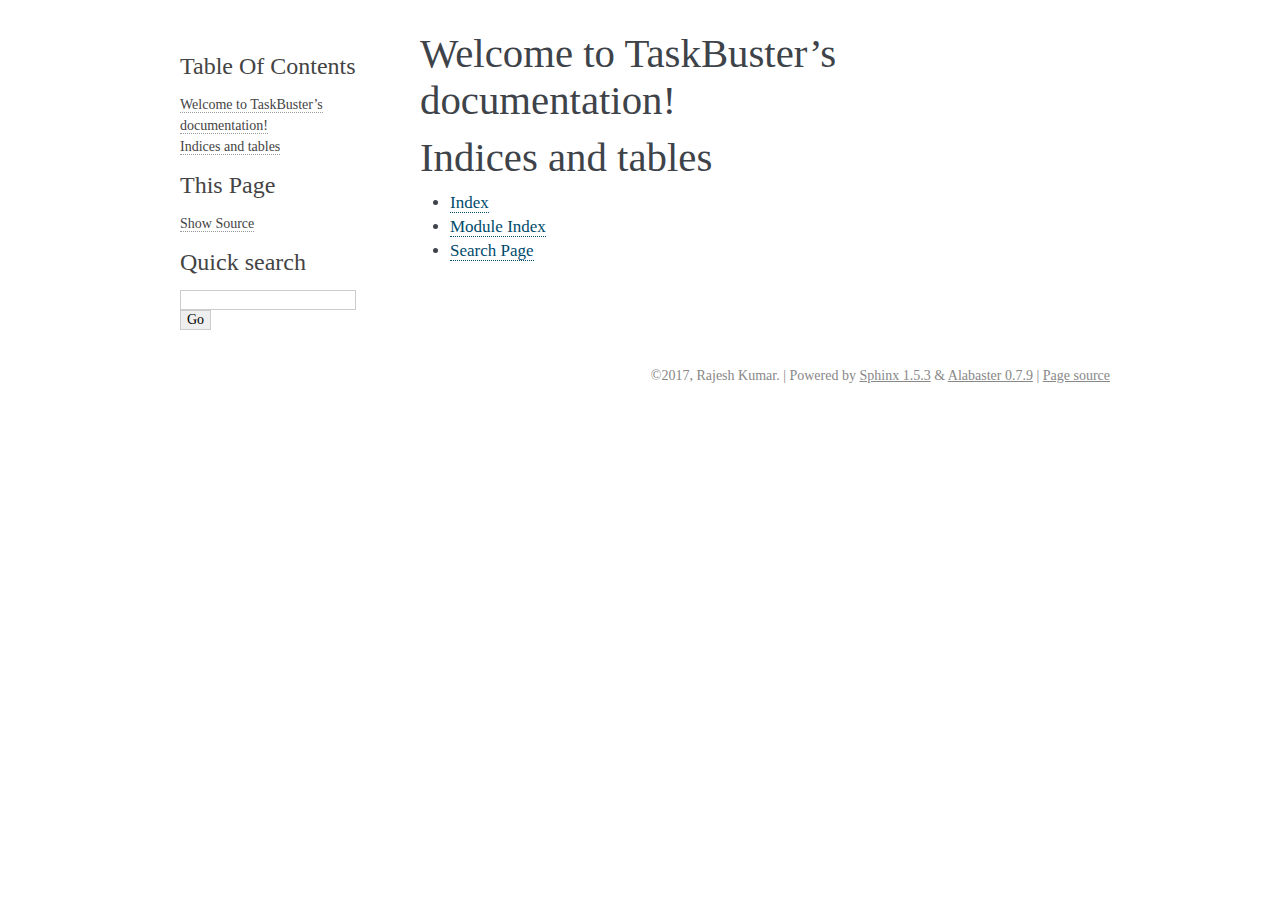
<file: docs/_build/html/index.html>
<!DOCTYPE html PUBLIC "-//W3C//DTD XHTML 1.0 Transitional//EN"
  "http://www.w3.org/TR/xhtml1/DTD/xhtml1-transitional.dtd">


<html xmlns="http://www.w3.org/1999/xhtml">
  <head>
    <meta http-equiv="Content-Type" content="text/html; charset=utf-8" />
    
    <title>Welcome to TaskBuster’s documentation! &#8212; TaskBuster 0.1.0 documentation</title>
    
    <link rel="stylesheet" href="_static/alabaster.css" type="text/css" />
    <link rel="stylesheet" href="_static/pygments.css" type="text/css" />
    
    <script type="text/javascript">
      var DOCUMENTATION_OPTIONS = {
        URL_ROOT:    './',
        VERSION:     '0.1.0',
        COLLAPSE_INDEX: false,
        FILE_SUFFIX: '.html',
        HAS_SOURCE:  true,
        SOURCELINK_SUFFIX: '.txt'
      };
    </script>
    <script type="text/javascript" src="_static/jquery.js"></script>
    <script type="text/javascript" src="_static/underscore.js"></script>
    <script type="text/javascript" src="_static/doctools.js"></script>
    <link rel="index" title="Index" href="genindex.html" />
    <link rel="search" title="Search" href="search.html" />
   
  <link rel="stylesheet" href="_static/custom.css" type="text/css" />
  
  
  <meta name="viewport" content="width=device-width, initial-scale=0.9, maximum-scale=0.9" />

  </head>
  <body role="document">
  

    <div class="document">
      <div class="documentwrapper">
        <div class="bodywrapper">
          <div class="body" role="main">
            
  <div class="section" id="welcome-to-taskbuster-s-documentation">
<h1>Welcome to TaskBuster&#8217;s documentation!<a class="headerlink" href="#welcome-to-taskbuster-s-documentation" title="Permalink to this headline">¶</a></h1>
<div class="toctree-wrapper compound">
</div>
</div>
<div class="section" id="indices-and-tables">
<h1>Indices and tables<a class="headerlink" href="#indices-and-tables" title="Permalink to this headline">¶</a></h1>
<ul class="simple">
<li><a class="reference internal" href="genindex.html"><span class="std std-ref">Index</span></a></li>
<li><a class="reference internal" href="py-modindex.html"><span class="std std-ref">Module Index</span></a></li>
<li><a class="reference internal" href="search.html"><span class="std std-ref">Search Page</span></a></li>
</ul>
</div>


          </div>
        </div>
      </div>
      <div class="sphinxsidebar" role="navigation" aria-label="main navigation">
        <div class="sphinxsidebarwrapper">
  <h3><a href="#">Table Of Contents</a></h3>
  <ul>
<li><a class="reference internal" href="#">Welcome to TaskBuster&#8217;s documentation!</a></li>
<li><a class="reference internal" href="#indices-and-tables">Indices and tables</a></li>
</ul>
<div class="relations">
<h3>Related Topics</h3>
<ul>
  <li><a href="#">Documentation overview</a><ul>
  </ul></li>
</ul>
</div>
  <div role="note" aria-label="source link">
    <h3>This Page</h3>
    <ul class="this-page-menu">
      <li><a href="_sources/index.rst.txt"
            rel="nofollow">Show Source</a></li>
    </ul>
   </div>
<div id="searchbox" style="display: none" role="search">
  <h3>Quick search</h3>
    <form class="search" action="search.html" method="get">
      <div><input type="text" name="q" /></div>
      <div><input type="submit" value="Go" /></div>
      <input type="hidden" name="check_keywords" value="yes" />
      <input type="hidden" name="area" value="default" />
    </form>
</div>
<script type="text/javascript">$('#searchbox').show(0);</script>
        </div>
      </div>
      <div class="clearer"></div>
    </div>
    <div class="footer">
      &copy;2017, Rajesh Kumar.
      
      |
      Powered by <a href="http://sphinx-doc.org/">Sphinx 1.5.3</a>
      &amp; <a href="https://github.com/bitprophet/alabaster">Alabaster 0.7.9</a>
      
      |
      <a href="_sources/index.rst.txt"
          rel="nofollow">Page source</a>
    </div>

    

    
  </body>
</html>
</file>
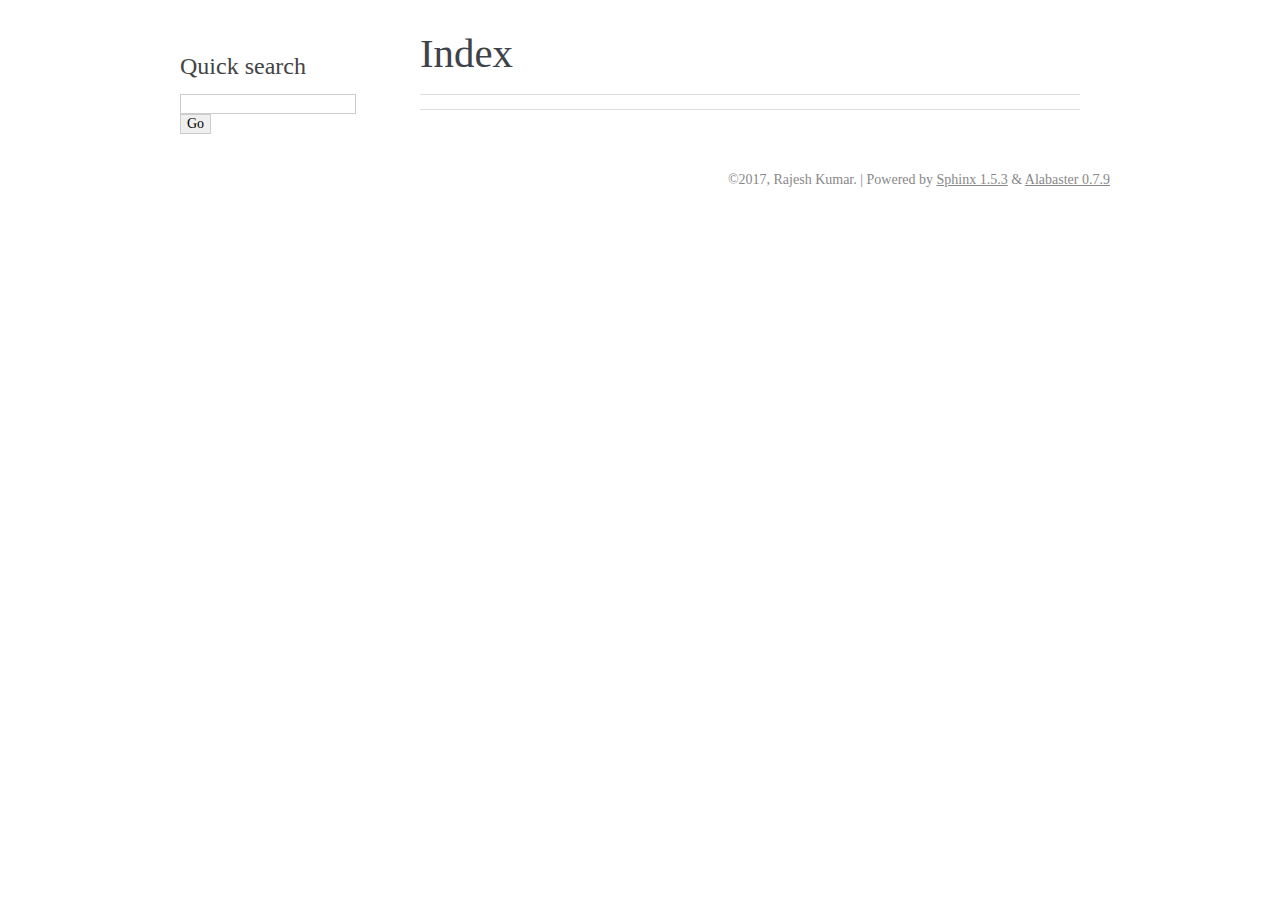
<file: docs/_build/html/genindex.html>
<!DOCTYPE html PUBLIC "-//W3C//DTD XHTML 1.0 Transitional//EN"
  "http://www.w3.org/TR/xhtml1/DTD/xhtml1-transitional.dtd">


<html xmlns="http://www.w3.org/1999/xhtml">
  <head>
    <meta http-equiv="Content-Type" content="text/html; charset=utf-8" />
    
    <title>Index &#8212; TaskBuster 0.1.0 documentation</title>
    
    <link rel="stylesheet" href="_static/alabaster.css" type="text/css" />
    <link rel="stylesheet" href="_static/pygments.css" type="text/css" />
    
    <script type="text/javascript">
      var DOCUMENTATION_OPTIONS = {
        URL_ROOT:    './',
        VERSION:     '0.1.0',
        COLLAPSE_INDEX: false,
        FILE_SUFFIX: '.html',
        HAS_SOURCE:  true,
        SOURCELINK_SUFFIX: '.txt'
      };
    </script>
    <script type="text/javascript" src="_static/jquery.js"></script>
    <script type="text/javascript" src="_static/underscore.js"></script>
    <script type="text/javascript" src="_static/doctools.js"></script>
    <link rel="index" title="Index" href="#" />
    <link rel="search" title="Search" href="search.html" />
   
  <link rel="stylesheet" href="_static/custom.css" type="text/css" />
  
  
  <meta name="viewport" content="width=device-width, initial-scale=0.9, maximum-scale=0.9" />

  </head>
  <body role="document">
  

    <div class="document">
      <div class="documentwrapper">
        <div class="bodywrapper">
          <div class="body" role="main">
            

<h1 id="index">Index</h1>

<div class="genindex-jumpbox">
 
</div>


          </div>
        </div>
      </div>
      <div class="sphinxsidebar" role="navigation" aria-label="main navigation">
        <div class="sphinxsidebarwrapper">

   <div class="relations">
<h3>Related Topics</h3>
<ul>
  <li><a href="index.html">Documentation overview</a><ul>
  </ul></li>
</ul>
</div>

<div id="searchbox" style="display: none" role="search">
  <h3>Quick search</h3>
    <form class="search" action="search.html" method="get">
      <div><input type="text" name="q" /></div>
      <div><input type="submit" value="Go" /></div>
      <input type="hidden" name="check_keywords" value="yes" />
      <input type="hidden" name="area" value="default" />
    </form>
</div>
<script type="text/javascript">$('#searchbox').show(0);</script>
        </div>
      </div>
      <div class="clearer"></div>
    </div>
    <div class="footer">
      &copy;2017, Rajesh Kumar.
      
      |
      Powered by <a href="http://sphinx-doc.org/">Sphinx 1.5.3</a>
      &amp; <a href="https://github.com/bitprophet/alabaster">Alabaster 0.7.9</a>
      
    </div>

    

    
  </body>
</html>
</file>
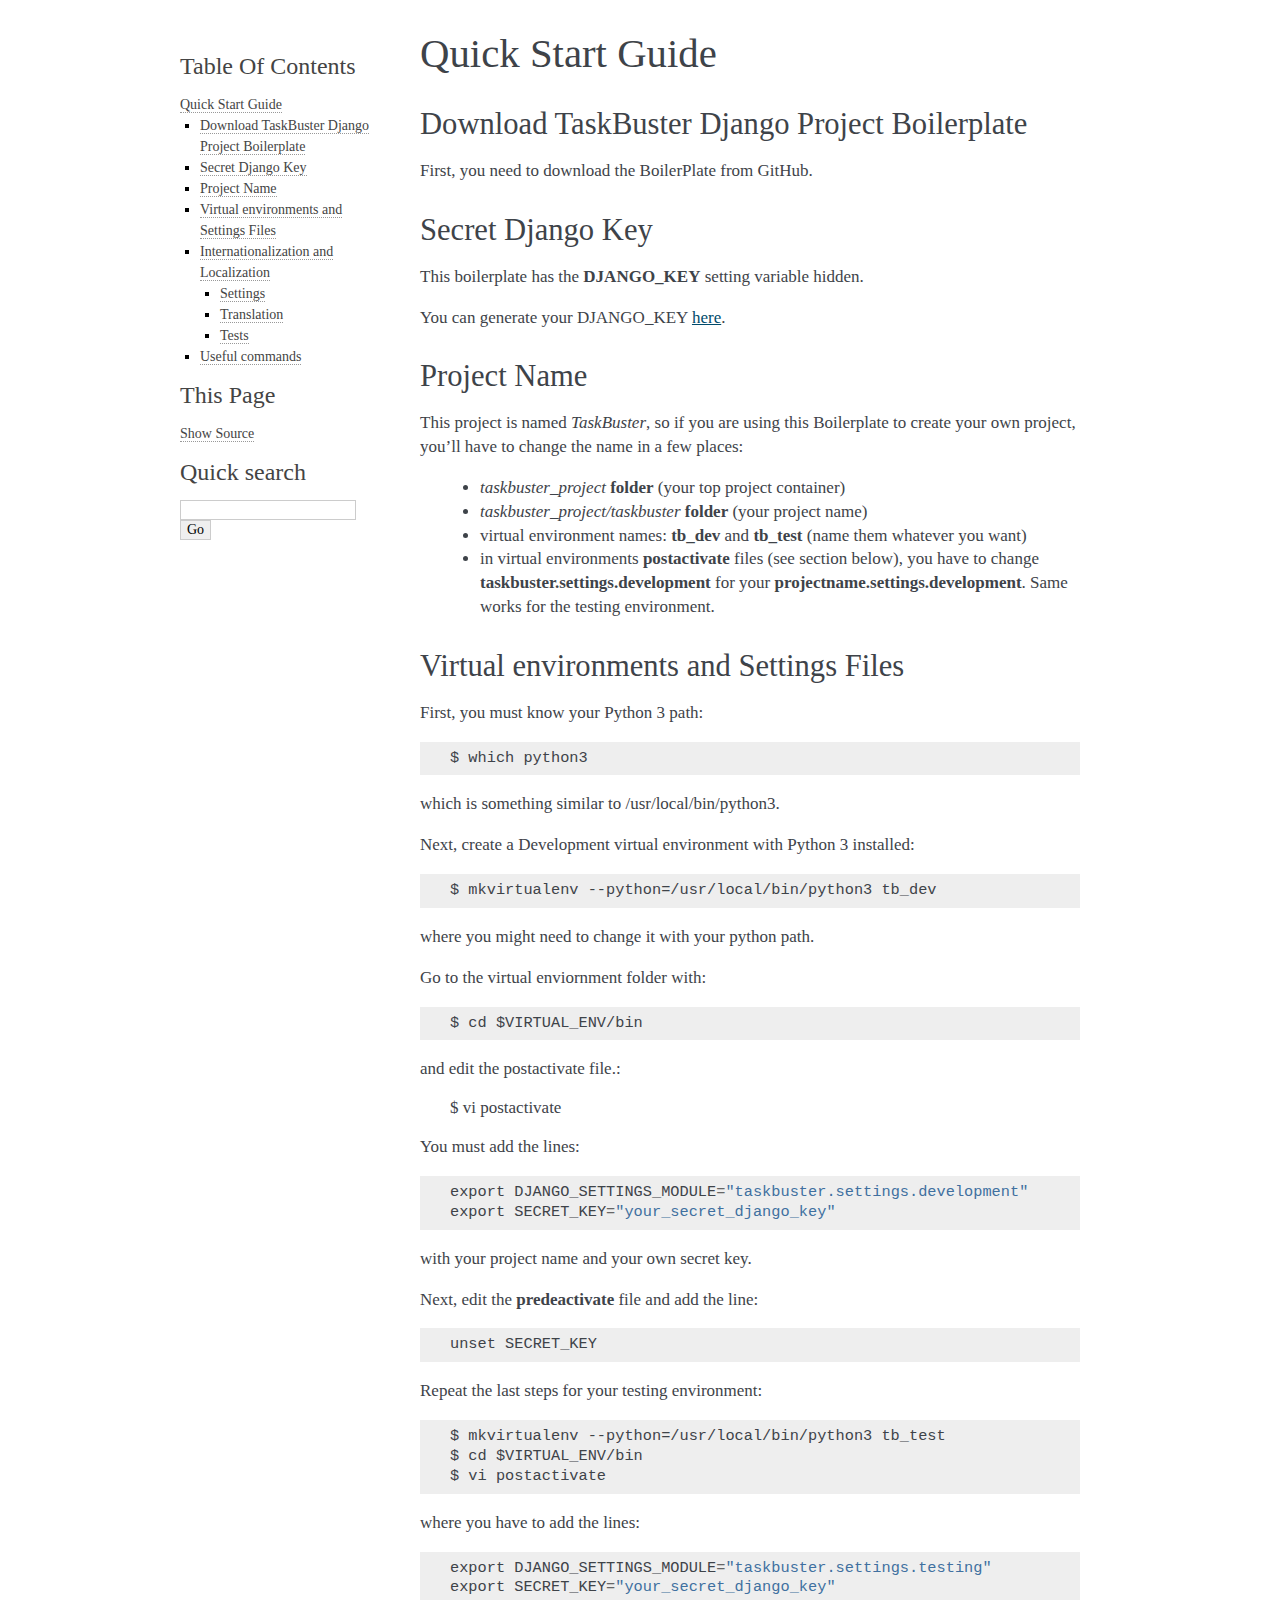
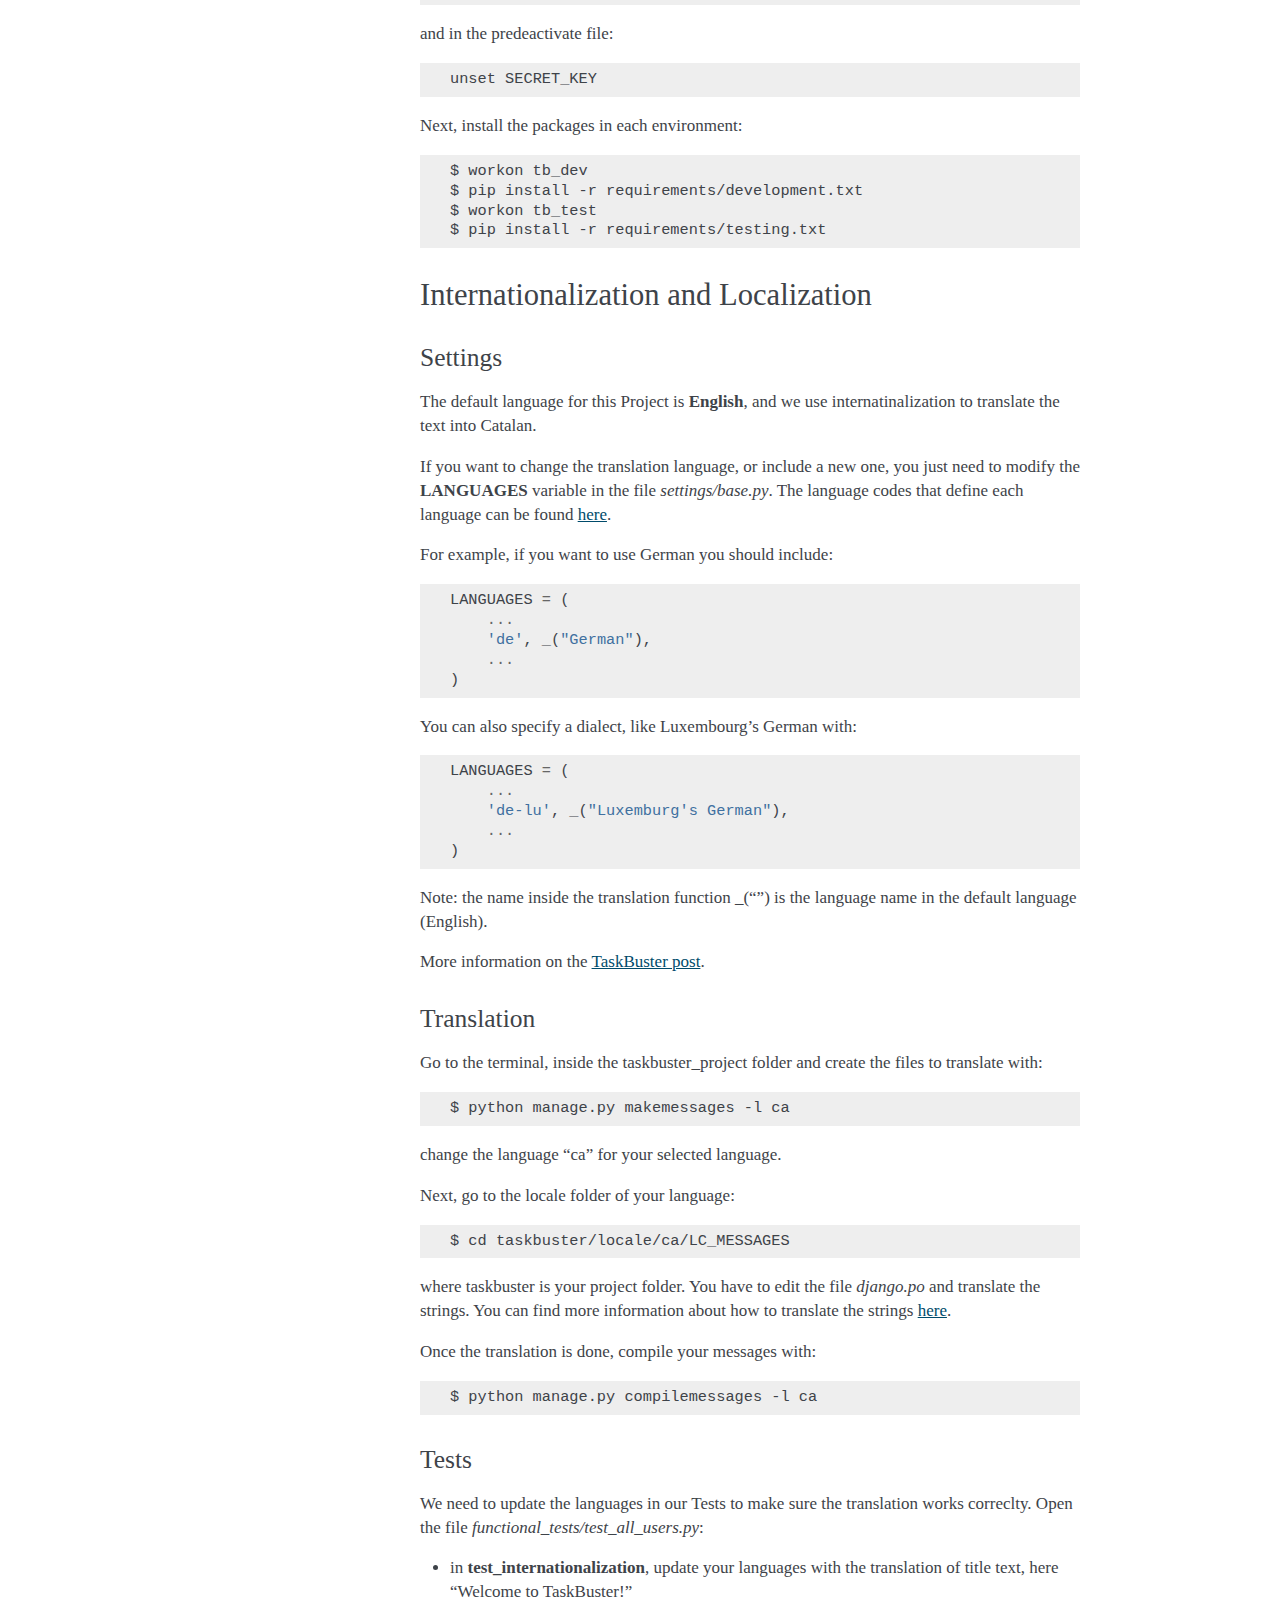
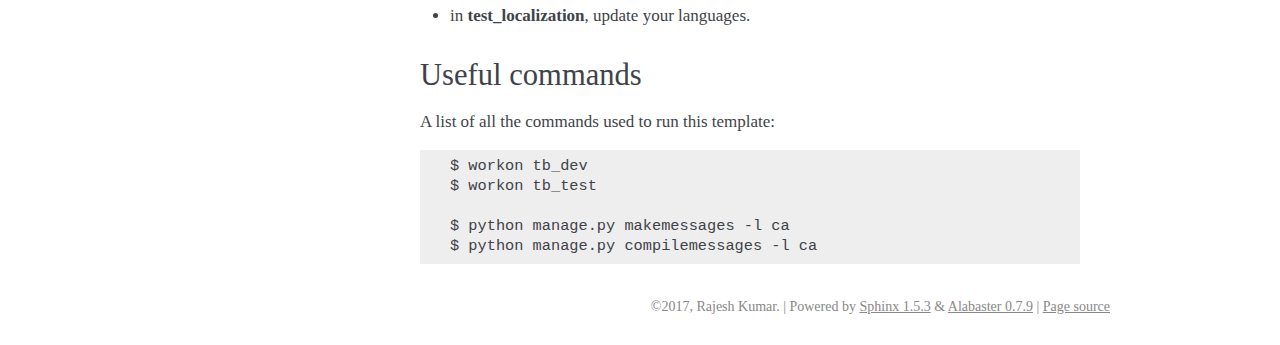
<file: docs/_build/html/quick_start.html>
<!DOCTYPE html PUBLIC "-//W3C//DTD XHTML 1.0 Transitional//EN"
  "http://www.w3.org/TR/xhtml1/DTD/xhtml1-transitional.dtd">


<html xmlns="http://www.w3.org/1999/xhtml">
  <head>
    <meta http-equiv="Content-Type" content="text/html; charset=utf-8" />
    
    <title>Quick Start Guide &#8212; TaskBuster 0.1.0 documentation</title>
    
    <link rel="stylesheet" href="_static/alabaster.css" type="text/css" />
    <link rel="stylesheet" href="_static/pygments.css" type="text/css" />
    
    <script type="text/javascript">
      var DOCUMENTATION_OPTIONS = {
        URL_ROOT:    './',
        VERSION:     '0.1.0',
        COLLAPSE_INDEX: false,
        FILE_SUFFIX: '.html',
        HAS_SOURCE:  true,
        SOURCELINK_SUFFIX: '.txt'
      };
    </script>
    <script type="text/javascript" src="_static/jquery.js"></script>
    <script type="text/javascript" src="_static/underscore.js"></script>
    <script type="text/javascript" src="_static/doctools.js"></script>
    <link rel="index" title="Index" href="genindex.html" />
    <link rel="search" title="Search" href="search.html" />
    <link rel="prev" title="Requirements" href="requirements.html" />
   
  <link rel="stylesheet" href="_static/custom.css" type="text/css" />
  
  
  <meta name="viewport" content="width=device-width, initial-scale=0.9, maximum-scale=0.9" />

  </head>
  <body role="document">
  

    <div class="document">
      <div class="documentwrapper">
        <div class="bodywrapper">
          <div class="body" role="main">
            
  <div class="section" id="quick-start-guide">
<h1>Quick Start Guide<a class="headerlink" href="#quick-start-guide" title="Permalink to this headline">¶</a></h1>
<div class="section" id="download-taskbuster-django-project-boilerplate">
<h2>Download TaskBuster Django Project Boilerplate<a class="headerlink" href="#download-taskbuster-django-project-boilerplate" title="Permalink to this headline">¶</a></h2>
<p>First, you need to download the BoilerPlate from GitHub.</p>
</div>
<div class="section" id="secret-django-key">
<h2>Secret Django Key<a class="headerlink" href="#secret-django-key" title="Permalink to this headline">¶</a></h2>
<p>This boilerplate has the <strong>DJANGO_KEY</strong> setting variable hidden.</p>
<p>You can generate your DJANGO_KEY <a href="http://www.miniwebtool.com/django-secret-key-generator"
target="_blank">here</a>.</p>
</div>
<div class="section" id="project-name">
<h2>Project Name<a class="headerlink" href="#project-name" title="Permalink to this headline">¶</a></h2>
<p>This project is named <em>TaskBuster</em>, so if you are using this
Boilerplate to create your own project, you&#8217;ll have to change
the name in a few places:</p>
<blockquote>
<div><ul class="simple">
<li><em>taskbuster_project</em> <strong>folder</strong> (your top project container)</li>
<li><em>taskbuster_project/taskbuster</em> <strong>folder</strong> (your project name)</li>
<li>virtual environment names: <strong>tb_dev</strong> and <strong>tb_test</strong> (name them whatever you want)</li>
<li>in virtual environments <strong>postactivate</strong> files (see section below), you have to change <strong>taskbuster.settings.development</strong> for your <strong>projectname.settings.development</strong>. Same works for the testing environment.</li>
</ul>
</div></blockquote>
</div>
<div class="section" id="virtual-environments-and-settings-files">
<h2>Virtual environments and Settings Files<a class="headerlink" href="#virtual-environments-and-settings-files" title="Permalink to this headline">¶</a></h2>
<p>First, you must know your Python 3 path:</p>
<div class="highlight-default"><div class="highlight"><pre><span></span>$ which python3
</pre></div>
</div>
<p>which is something similar to /usr/local/bin/python3.</p>
<p>Next, create a Development virtual environment with Python 3 installed:</p>
<div class="highlight-default"><div class="highlight"><pre><span></span>$ mkvirtualenv --python=/usr/local/bin/python3 tb_dev
</pre></div>
</div>
<p>where you might need to change it with your python path.</p>
<p>Go to the virtual enviornment folder with:</p>
<div class="highlight-default"><div class="highlight"><pre><span></span>$ cd $VIRTUAL_ENV/bin
</pre></div>
</div>
<p>and edit the postactivate file.:</p>
<blockquote>
<div>$ vi postactivate</div></blockquote>
<p>You must add the lines:</p>
<div class="highlight-default"><div class="highlight"><pre><span></span><span class="n">export</span> <span class="n">DJANGO_SETTINGS_MODULE</span><span class="o">=</span><span class="s2">&quot;taskbuster.settings.development&quot;</span>
<span class="n">export</span> <span class="n">SECRET_KEY</span><span class="o">=</span><span class="s2">&quot;your_secret_django_key&quot;</span>
</pre></div>
</div>
<p>with your project name and your own secret key.</p>
<p>Next, edit the <strong>predeactivate</strong> file and add the line:</p>
<div class="highlight-default"><div class="highlight"><pre><span></span><span class="n">unset</span> <span class="n">SECRET_KEY</span>
</pre></div>
</div>
<p>Repeat the last steps for your testing environment:</p>
<div class="highlight-default"><div class="highlight"><pre><span></span>$ mkvirtualenv --python=/usr/local/bin/python3 tb_test
$ cd $VIRTUAL_ENV/bin
$ vi postactivate
</pre></div>
</div>
<p>where you have to add the lines:</p>
<div class="highlight-default"><div class="highlight"><pre><span></span><span class="n">export</span> <span class="n">DJANGO_SETTINGS_MODULE</span><span class="o">=</span><span class="s2">&quot;taskbuster.settings.testing&quot;</span>
<span class="n">export</span> <span class="n">SECRET_KEY</span><span class="o">=</span><span class="s2">&quot;your_secret_django_key&quot;</span>
</pre></div>
</div>
<p>and in the predeactivate file:</p>
<div class="highlight-default"><div class="highlight"><pre><span></span><span class="n">unset</span> <span class="n">SECRET_KEY</span>
</pre></div>
</div>
<p>Next, install the packages in each environment:</p>
<div class="highlight-default"><div class="highlight"><pre><span></span>$ workon tb_dev
$ pip install -r requirements/development.txt
$ workon tb_test
$ pip install -r requirements/testing.txt
</pre></div>
</div>
</div>
<div class="section" id="internationalization-and-localization">
<h2>Internationalization and Localization<a class="headerlink" href="#internationalization-and-localization" title="Permalink to this headline">¶</a></h2>
<div class="section" id="settings">
<h3>Settings<a class="headerlink" href="#settings" title="Permalink to this headline">¶</a></h3>
<p>The default language for this Project is <strong>English</strong>, and we use internatinalization to translate the text into Catalan.</p>
<p>If you want to change the translation language, or include a new one, you just need to modify the <strong>LANGUAGES</strong> variable in the file <em>settings/base.py</em>. The language codes that define each language can be found <a href="http://msdn.microsoft.com/en-us/library/ms533052(v=vs.85).aspx" target="_blank">here</a>.</p>
<p>For example, if you want to use German you should include:</p>
<div class="highlight-default"><div class="highlight"><pre><span></span><span class="n">LANGUAGES</span> <span class="o">=</span> <span class="p">(</span>
    <span class="o">...</span>
    <span class="s1">&#39;de&#39;</span><span class="p">,</span> <span class="n">_</span><span class="p">(</span><span class="s2">&quot;German&quot;</span><span class="p">),</span>
    <span class="o">...</span>
<span class="p">)</span>
</pre></div>
</div>
<p>You can also specify a dialect, like Luxembourg&#8217;s German with:</p>
<div class="highlight-default"><div class="highlight"><pre><span></span><span class="n">LANGUAGES</span> <span class="o">=</span> <span class="p">(</span>
    <span class="o">...</span>
    <span class="s1">&#39;de-lu&#39;</span><span class="p">,</span> <span class="n">_</span><span class="p">(</span><span class="s2">&quot;Luxemburg&#39;s German&quot;</span><span class="p">),</span>
    <span class="o">...</span>
<span class="p">)</span>
</pre></div>
</div>
<p>Note: the name inside the translation function _(&#8220;&#8221;) is the language name in the default language (English).</p>
<p>More information on the <a href="http://marinamele.com/taskbuster-django-tutorial/internationalization-localization-languages-time-zones" target="_blank">TaskBuster post</a>.</p>
</div>
<div class="section" id="translation">
<h3>Translation<a class="headerlink" href="#translation" title="Permalink to this headline">¶</a></h3>
<p>Go to the terminal, inside the taskbuster_project folder and create the files to translate with:</p>
<div class="highlight-default"><div class="highlight"><pre><span></span>$ python manage.py makemessages -l ca
</pre></div>
</div>
<p>change the language &#8220;ca&#8221; for your selected language.</p>
<p>Next, go to the locale folder of your language:</p>
<div class="highlight-default"><div class="highlight"><pre><span></span>$ cd taskbuster/locale/ca/LC_MESSAGES
</pre></div>
</div>
<p>where taskbuster is your project folder. You have to edit the file <em>django.po</em> and translate the strings. You can find more information about how to translate the strings <a href="http://marinamele.com/taskbuster-django-tutorial/internationalization-localization-languages-time-zones#inter-translation" target="_blank">here</a>.</p>
<p>Once the translation is done, compile your messages with:</p>
<div class="highlight-default"><div class="highlight"><pre><span></span>$ python manage.py compilemessages -l ca
</pre></div>
</div>
</div>
<div class="section" id="tests">
<h3>Tests<a class="headerlink" href="#tests" title="Permalink to this headline">¶</a></h3>
<p>We need to update the languages in our Tests to make sure the translation works correclty. Open the file <em>functional_tests/test_all_users.py</em>:</p>
<ul class="simple">
<li>in <strong>test_internationalization</strong>, update your languages with the translation of title text, here &#8220;Welcome to TaskBuster!&#8221;</li>
<li>in <strong>test_localization</strong>, update your languages.</li>
</ul>
</div>
</div>
<div class="section" id="useful-commands">
<h2>Useful commands<a class="headerlink" href="#useful-commands" title="Permalink to this headline">¶</a></h2>
<p>A list of all the commands used to run this template:</p>
<div class="highlight-default"><div class="highlight"><pre><span></span>$ workon tb_dev
$ workon tb_test

$ python manage.py makemessages -l ca
$ python manage.py compilemessages -l ca
</pre></div>
</div>
</div>
</div>


          </div>
        </div>
      </div>
      <div class="sphinxsidebar" role="navigation" aria-label="main navigation">
        <div class="sphinxsidebarwrapper">
  <h3><a href="index.html">Table Of Contents</a></h3>
  <ul>
<li><a class="reference internal" href="#">Quick Start Guide</a><ul>
<li><a class="reference internal" href="#download-taskbuster-django-project-boilerplate">Download TaskBuster Django Project Boilerplate</a></li>
<li><a class="reference internal" href="#secret-django-key">Secret Django Key</a></li>
<li><a class="reference internal" href="#project-name">Project Name</a></li>
<li><a class="reference internal" href="#virtual-environments-and-settings-files">Virtual environments and Settings Files</a></li>
<li><a class="reference internal" href="#internationalization-and-localization">Internationalization and Localization</a><ul>
<li><a class="reference internal" href="#settings">Settings</a></li>
<li><a class="reference internal" href="#translation">Translation</a></li>
<li><a class="reference internal" href="#tests">Tests</a></li>
</ul>
</li>
<li><a class="reference internal" href="#useful-commands">Useful commands</a></li>
</ul>
</li>
</ul>
<div class="relations">
<h3>Related Topics</h3>
<ul>
  <li><a href="index.html">Documentation overview</a><ul>
      <li>Previous: <a href="requirements.html" title="previous chapter">Requirements</a></li>
  </ul></li>
</ul>
</div>
  <div role="note" aria-label="source link">
    <h3>This Page</h3>
    <ul class="this-page-menu">
      <li><a href="_sources/quick_start.rst.txt"
            rel="nofollow">Show Source</a></li>
    </ul>
   </div>
<div id="searchbox" style="display: none" role="search">
  <h3>Quick search</h3>
    <form class="search" action="search.html" method="get">
      <div><input type="text" name="q" /></div>
      <div><input type="submit" value="Go" /></div>
      <input type="hidden" name="check_keywords" value="yes" />
      <input type="hidden" name="area" value="default" />
    </form>
</div>
<script type="text/javascript">$('#searchbox').show(0);</script>
        </div>
      </div>
      <div class="clearer"></div>
    </div>
    <div class="footer">
      &copy;2017, Rajesh Kumar.
      
      |
      Powered by <a href="http://sphinx-doc.org/">Sphinx 1.5.3</a>
      &amp; <a href="https://github.com/bitprophet/alabaster">Alabaster 0.7.9</a>
      
      |
      <a href="_sources/quick_start.rst.txt"
          rel="nofollow">Page source</a>
    </div>

    

    
  </body>
</html>
</file>
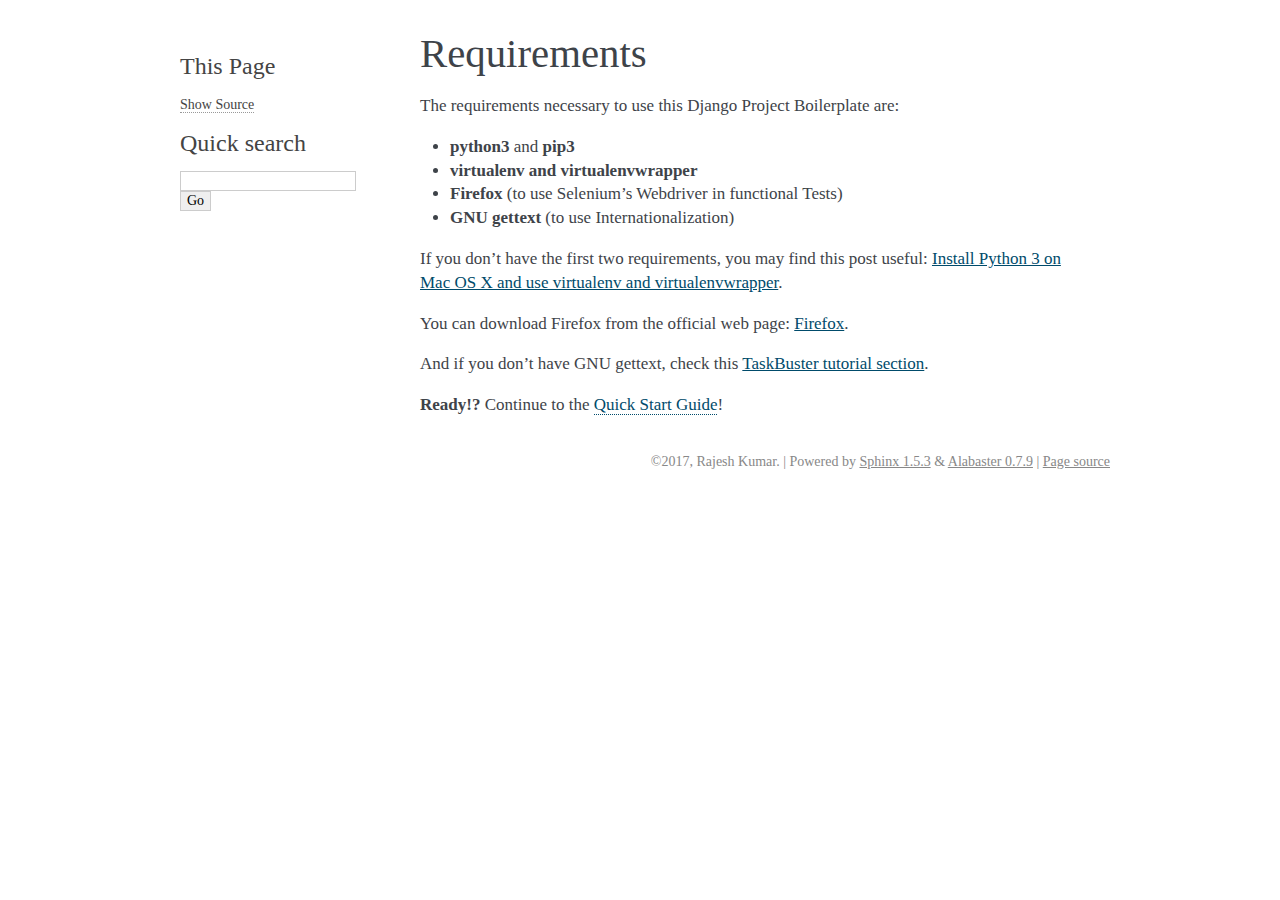
<file: docs/_build/html/requirements.html>
<!DOCTYPE html PUBLIC "-//W3C//DTD XHTML 1.0 Transitional//EN"
  "http://www.w3.org/TR/xhtml1/DTD/xhtml1-transitional.dtd">


<html xmlns="http://www.w3.org/1999/xhtml">
  <head>
    <meta http-equiv="Content-Type" content="text/html; charset=utf-8" />
    
    <title>Requirements &#8212; TaskBuster 0.1.0 documentation</title>
    
    <link rel="stylesheet" href="_static/alabaster.css" type="text/css" />
    <link rel="stylesheet" href="_static/pygments.css" type="text/css" />
    
    <script type="text/javascript">
      var DOCUMENTATION_OPTIONS = {
        URL_ROOT:    './',
        VERSION:     '0.1.0',
        COLLAPSE_INDEX: false,
        FILE_SUFFIX: '.html',
        HAS_SOURCE:  true,
        SOURCELINK_SUFFIX: '.txt'
      };
    </script>
    <script type="text/javascript" src="_static/jquery.js"></script>
    <script type="text/javascript" src="_static/underscore.js"></script>
    <script type="text/javascript" src="_static/doctools.js"></script>
    <link rel="index" title="Index" href="genindex.html" />
    <link rel="search" title="Search" href="search.html" />
    <link rel="next" title="Quick Start Guide" href="quick_start.html" />
    <link rel="prev" title="Welcome to TaskBuster’s documentation!" href="index.html" />
   
  <link rel="stylesheet" href="_static/custom.css" type="text/css" />
  
  
  <meta name="viewport" content="width=device-width, initial-scale=0.9, maximum-scale=0.9" />

  </head>
  <body role="document">
  

    <div class="document">
      <div class="documentwrapper">
        <div class="bodywrapper">
          <div class="body" role="main">
            
  <div class="section" id="requirements">
<h1>Requirements<a class="headerlink" href="#requirements" title="Permalink to this headline">¶</a></h1>
<p>The requirements necessary to use this Django Project Boilerplate are:</p>
<ul class="simple">
<li><strong>python3</strong> and <strong>pip3</strong></li>
<li><strong>virtualenv and virtualenvwrapper</strong></li>
<li><strong>Firefox</strong> (to use Selenium&#8217;s Webdriver in functional Tests)</li>
<li><strong>GNU gettext</strong> (to use Internationalization)</li>
</ul>
<p>If you don&#8217;t have the first two requirements, you may find this
post useful: <a href="http://www.marinamele.com/2014/07/install-python3-on-mac-os-x-and-use-virtualenv-and-virtualenvwrapper.html" target="_blank">Install Python 3 on Mac OS X and use virtualenv and virtualenvwrapper</a>.</p>
<p>You can download Firefox from the official web page: <a href="https://www.mozilla.org" target="_blank">Firefox</a>.</p>
<p>And if you don&#8217;t have GNU gettext, check this <a href="http://marinamele.com/taskbuster-django-tutorial/internationalization-localization-languages-time-zones" target="_blank">TaskBuster tutorial section</a>.</p>
<p><strong>Ready!?</strong> Continue to the <a class="reference internal" href="quick_start.html"><span class="doc">Quick Start Guide</span></a>!</p>
</div>


          </div>
        </div>
      </div>
      <div class="sphinxsidebar" role="navigation" aria-label="main navigation">
        <div class="sphinxsidebarwrapper"><div class="relations">
<h3>Related Topics</h3>
<ul>
  <li><a href="index.html">Documentation overview</a><ul>
      <li>Previous: <a href="index.html" title="previous chapter">Welcome to TaskBuster&#8217;s documentation!</a></li>
      <li>Next: <a href="quick_start.html" title="next chapter">Quick Start Guide</a></li>
  </ul></li>
</ul>
</div>
  <div role="note" aria-label="source link">
    <h3>This Page</h3>
    <ul class="this-page-menu">
      <li><a href="_sources/requirements.rst.txt"
            rel="nofollow">Show Source</a></li>
    </ul>
   </div>
<div id="searchbox" style="display: none" role="search">
  <h3>Quick search</h3>
    <form class="search" action="search.html" method="get">
      <div><input type="text" name="q" /></div>
      <div><input type="submit" value="Go" /></div>
      <input type="hidden" name="check_keywords" value="yes" />
      <input type="hidden" name="area" value="default" />
    </form>
</div>
<script type="text/javascript">$('#searchbox').show(0);</script>
        </div>
      </div>
      <div class="clearer"></div>
    </div>
    <div class="footer">
      &copy;2017, Rajesh Kumar.
      
      |
      Powered by <a href="http://sphinx-doc.org/">Sphinx 1.5.3</a>
      &amp; <a href="https://github.com/bitprophet/alabaster">Alabaster 0.7.9</a>
      
      |
      <a href="_sources/requirements.rst.txt"
          rel="nofollow">Page source</a>
    </div>

    

    
  </body>
</html>
</file>
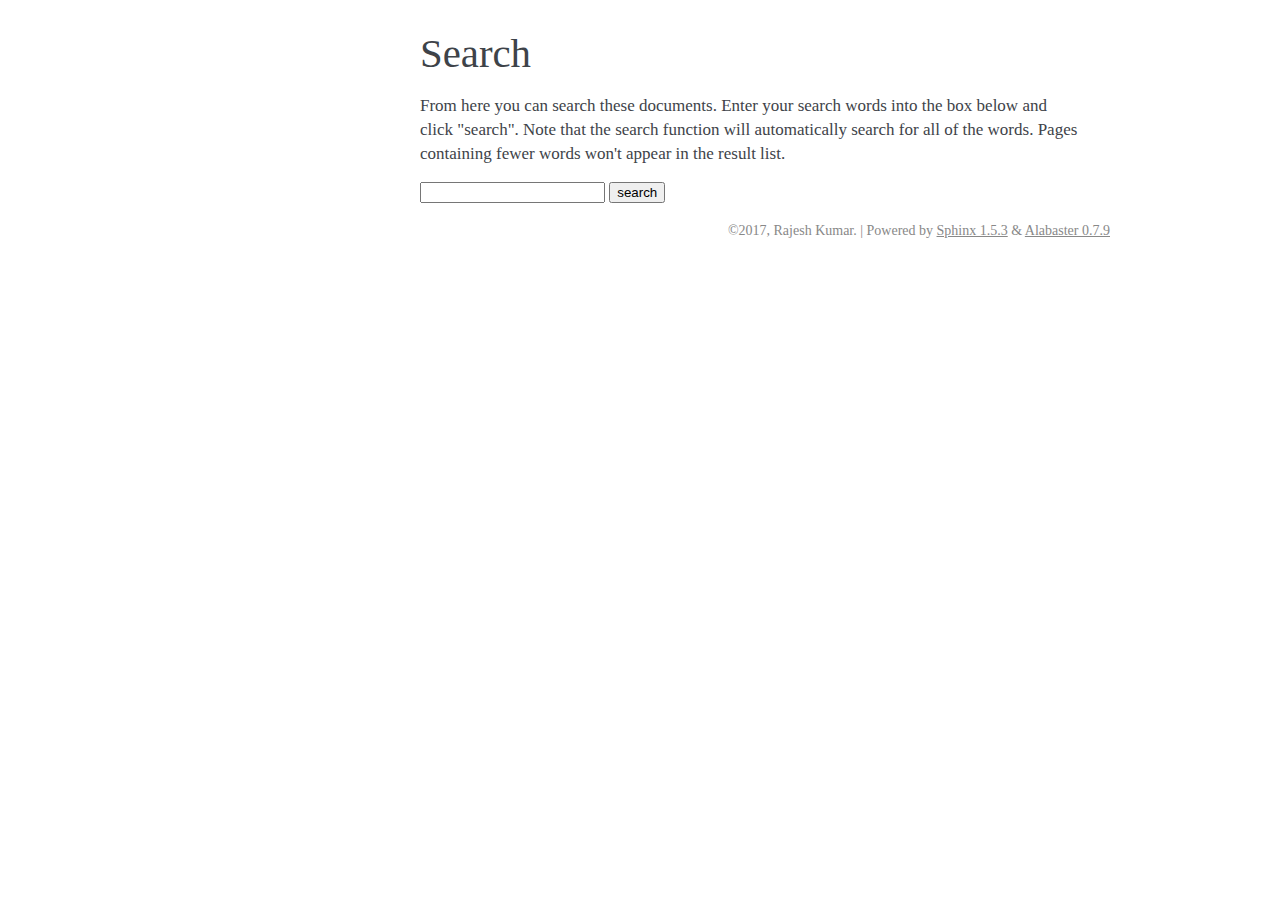
<file: docs/_build/html/search.html>
<!DOCTYPE html PUBLIC "-//W3C//DTD XHTML 1.0 Transitional//EN"
  "http://www.w3.org/TR/xhtml1/DTD/xhtml1-transitional.dtd">


<html xmlns="http://www.w3.org/1999/xhtml">
  <head>
    <meta http-equiv="Content-Type" content="text/html; charset=utf-8" />
    
    <title>Search &#8212; TaskBuster 0.1.0 documentation</title>
    
    <link rel="stylesheet" href="_static/alabaster.css" type="text/css" />
    <link rel="stylesheet" href="_static/pygments.css" type="text/css" />
    
    <script type="text/javascript">
      var DOCUMENTATION_OPTIONS = {
        URL_ROOT:    './',
        VERSION:     '0.1.0',
        COLLAPSE_INDEX: false,
        FILE_SUFFIX: '.html',
        HAS_SOURCE:  true,
        SOURCELINK_SUFFIX: '.txt'
      };
    </script>
    <script type="text/javascript" src="_static/jquery.js"></script>
    <script type="text/javascript" src="_static/underscore.js"></script>
    <script type="text/javascript" src="_static/doctools.js"></script>
    <script type="text/javascript" src="_static/searchtools.js"></script>
    <link rel="index" title="Index" href="genindex.html" />
    <link rel="search" title="Search" href="#" />
  <script type="text/javascript">
    jQuery(function() { Search.loadIndex("searchindex.js"); });
  </script>
  
  <script type="text/javascript" id="searchindexloader"></script>
  
   
  <link rel="stylesheet" href="_static/custom.css" type="text/css" />
  
  
  <meta name="viewport" content="width=device-width, initial-scale=0.9, maximum-scale=0.9" />


  </head>
  <body role="document">
  

    <div class="document">
      <div class="documentwrapper">
        <div class="bodywrapper">
          <div class="body" role="main">
            
  <h1 id="search-documentation">Search</h1>
  <div id="fallback" class="admonition warning">
  <script type="text/javascript">$('#fallback').hide();</script>
  <p>
    Please activate JavaScript to enable the search
    functionality.
  </p>
  </div>
  <p>
    From here you can search these documents. Enter your search
    words into the box below and click "search". Note that the search
    function will automatically search for all of the words. Pages
    containing fewer words won't appear in the result list.
  </p>
  <form action="" method="get">
    <input type="text" name="q" value="" />
    <input type="submit" value="search" />
    <span id="search-progress" style="padding-left: 10px"></span>
  </form>
  
  <div id="search-results">
  
  </div>

          </div>
        </div>
      </div>
      <div class="sphinxsidebar" role="navigation" aria-label="main navigation">
        <div class="sphinxsidebarwrapper"><div class="relations">
<h3>Related Topics</h3>
<ul>
  <li><a href="index.html">Documentation overview</a><ul>
  </ul></li>
</ul>
</div>
        </div>
      </div>
      <div class="clearer"></div>
    </div>
    <div class="footer">
      &copy;2017, Rajesh Kumar.
      
      |
      Powered by <a href="http://sphinx-doc.org/">Sphinx 1.5.3</a>
      &amp; <a href="https://github.com/bitprophet/alabaster">Alabaster 0.7.9</a>
      
    </div>

    

    
  </body>
</html>
</file>
<file: docs/_build/html/_static/alabaster.css>
@import url("basic.css");

/* -- page layout ----------------------------------------------------------- */

body {
    font-family: 'goudy old style', 'minion pro', 'bell mt', Georgia, 'Hiragino Mincho Pro', serif;
    font-size: 17px;
    background-color: #fff;
    color: #000;
    margin: 0;
    padding: 0;
}


div.document {
    width: 940px;
    margin: 30px auto 0 auto;
}

div.documentwrapper {
    float: left;
    width: 100%;
}

div.bodywrapper {
    margin: 0 0 0 220px;
}

div.sphinxsidebar {
    width: 220px;
    font-size: 14px;
    line-height: 1.5;
}

hr {
    border: 1px solid #B1B4B6;
}

div.body {
    background-color: #fff;
    color: #3E4349;
    padding: 0 30px 0 30px;
}

div.body > .section {
    text-align: left;
}

div.footer {
    width: 940px;
    margin: 20px auto 30px auto;
    font-size: 14px;
    color: #888;
    text-align: right;
}

div.footer a {
    color: #888;
}

p.caption {
    font-family: inherit;
    font-size: inherit;
}


div.relations {
    display: none;
}


div.sphinxsidebar a {
    color: #444;
    text-decoration: none;
    border-bottom: 1px dotted #999;
}

div.sphinxsidebar a:hover {
    border-bottom: 1px solid #999;
}

div.sphinxsidebarwrapper {
    padding: 18px 10px;
}

div.sphinxsidebarwrapper p.logo {
    padding: 0;
    margin: -10px 0 0 0px;
    text-align: center;
}

div.sphinxsidebarwrapper h1.logo {
    margin-top: -10px;
    text-align: center;
    margin-bottom: 5px;
    text-align: left;
}

div.sphinxsidebarwrapper h1.logo-name {
    margin-top: 0px;
}

div.sphinxsidebarwrapper p.blurb {
    margin-top: 0;
    font-style: normal;
}

div.sphinxsidebar h3,
div.sphinxsidebar h4 {
    font-family: 'Garamond', 'Georgia', serif;
    color: #444;
    font-size: 24px;
    font-weight: normal;
    margin: 0 0 5px 0;
    padding: 0;
}

div.sphinxsidebar h4 {
    font-size: 20px;
}

div.sphinxsidebar h3 a {
    color: #444;
}

div.sphinxsidebar p.logo a,
div.sphinxsidebar h3 a,
div.sphinxsidebar p.logo a:hover,
div.sphinxsidebar h3 a:hover {
    border: none;
}

div.sphinxsidebar p {
    color: #555;
    margin: 10px 0;
}

div.sphinxsidebar ul {
    margin: 10px 0;
    padding: 0;
    color: #000;
}

div.sphinxsidebar ul li.toctree-l1 > a {
    font-size: 120%;
}

div.sphinxsidebar ul li.toctree-l2 > a {
    font-size: 110%;
}

div.sphinxsidebar input {
    border: 1px solid #CCC;
    font-family: 'goudy old style', 'minion pro', 'bell mt', Georgia, 'Hiragino Mincho Pro', serif;
    font-size: 1em;
}

div.sphinxsidebar hr {
    border: none;
    height: 1px;
    color: #AAA;
    background: #AAA;

    text-align: left;
    margin-left: 0;
    width: 50%;
}

/* -- body styles ----------------------------------------------------------- */

a {
    color: #004B6B;
    text-decoration: underline;
}

a:hover {
    color: #6D4100;
    text-decoration: underline;
}

div.body h1,
div.body h2,
div.body h3,
div.body h4,
div.body h5,
div.body h6 {
    font-family: 'Garamond', 'Georgia', serif;
    font-weight: normal;
    margin: 30px 0px 10px 0px;
    padding: 0;
}

div.body h1 { margin-top: 0; padding-top: 0; font-size: 240%; }
div.body h2 { font-size: 180%; }
div.body h3 { font-size: 150%; }
div.body h4 { font-size: 130%; }
div.body h5 { font-size: 100%; }
div.body h6 { font-size: 100%; }

a.headerlink {
    color: #DDD;
    padding: 0 4px;
    text-decoration: none;
}

a.headerlink:hover {
    color: #444;
    background: #EAEAEA;
}

div.body p, div.body dd, div.body li {
    line-height: 1.4em;
}

div.admonition {
    margin: 20px 0px;
    padding: 10px 30px;
    background-color: #EEE;
    border: 1px solid #CCC;
}

div.admonition tt.xref, div.admonition code.xref, div.admonition a tt {
    background-color: ;
    border-bottom: 1px solid #fafafa;
}

dd div.admonition {
    margin-left: -60px;
    padding-left: 60px;
}

div.admonition p.admonition-title {
    font-family: 'Garamond', 'Georgia', serif;
    font-weight: normal;
    font-size: 24px;
    margin: 0 0 10px 0;
    padding: 0;
    line-height: 1;
}

div.admonition p.last {
    margin-bottom: 0;
}

div.highlight {
    background-color: #fff;
}

dt:target, .highlight {
    background: #FAF3E8;
}

div.warning {
    background-color: #FCC;
    border: 1px solid #FAA;
}

div.danger {
    background-color: #FCC;
    border: 1px solid #FAA;
    -moz-box-shadow: 2px 2px 4px #D52C2C;
    -webkit-box-shadow: 2px 2px 4px #D52C2C;
    box-shadow: 2px 2px 4px #D52C2C;
}

div.error {
    background-color: #FCC;
    border: 1px solid #FAA;
    -moz-box-shadow: 2px 2px 4px #D52C2C;
    -webkit-box-shadow: 2px 2px 4px #D52C2C;
    box-shadow: 2px 2px 4px #D52C2C;
}

div.caution {
    background-color: #FCC;
    border: 1px solid #FAA;
}

div.attention {
    background-color: #FCC;
    border: 1px solid #FAA;
}

div.important {
    background-color: #EEE;
    border: 1px solid #CCC;
}

div.note {
    background-color: #EEE;
    border: 1px solid #CCC;
}

div.tip {
    background-color: #EEE;
    border: 1px solid #CCC;
}

div.hint {
    background-color: #EEE;
    border: 1px solid #CCC;
}

div.seealso {
    background-color: #EEE;
    border: 1px solid #CCC;
}

div.topic {
    background-color: #EEE;
}

p.admonition-title {
    display: inline;
}

p.admonition-title:after {
    content: ":";
}

pre, tt, code {
    font-family: 'Consolas', 'Menlo', 'Deja Vu Sans Mono', 'Bitstream Vera Sans Mono', monospace;
    font-size: 0.9em;
}

.hll {
    background-color: #FFC;
    margin: 0 -12px;
    padding: 0 12px;
    display: block;
}

img.screenshot {
}

tt.descname, tt.descclassname, code.descname, code.descclassname {
    font-size: 0.95em;
}

tt.descname, code.descname {
    padding-right: 0.08em;
}

img.screenshot {
    -moz-box-shadow: 2px 2px 4px #EEE;
    -webkit-box-shadow: 2px 2px 4px #EEE;
    box-shadow: 2px 2px 4px #EEE;
}

table.docutils {
    border: 1px solid #888;
    -moz-box-shadow: 2px 2px 4px #EEE;
    -webkit-box-shadow: 2px 2px 4px #EEE;
    box-shadow: 2px 2px 4px #EEE;
}

table.docutils td, table.docutils th {
    border: 1px solid #888;
    padding: 0.25em 0.7em;
}

table.field-list, table.footnote {
    border: none;
    -moz-box-shadow: none;
    -webkit-box-shadow: none;
    box-shadow: none;
}

table.footnote {
    margin: 15px 0;
    width: 100%;
    border: 1px solid #EEE;
    background: #FDFDFD;
    font-size: 0.9em;
}

table.footnote + table.footnote {
    margin-top: -15px;
    border-top: none;
}

table.field-list th {
    padding: 0 0.8em 0 0;
}

table.field-list td {
    padding: 0;
}

table.field-list p {
    margin-bottom: 0.8em;
}

table.footnote td.label {
    width: .1px;
    padding: 0.3em 0 0.3em 0.5em;
}

table.footnote td {
    padding: 0.3em 0.5em;
}

dl {
    margin: 0;
    padding: 0;
}

dl dd {
    margin-left: 30px;
}

blockquote {
    margin: 0 0 0 30px;
    padding: 0;
}

ul, ol {
    /* Matches the 30px from the narrow-screen "li > ul" selector below */
    margin: 10px 0 10px 30px;
    padding: 0;
}

pre {
    background: #EEE;
    padding: 7px 30px;
    margin: 15px 0px;
    line-height: 1.3em;
}

div.viewcode-block:target {
    background: #ffd;
}

dl pre, blockquote pre, li pre {
    margin-left: 0;
    padding-left: 30px;
}

dl dl pre {
    margin-left: -90px;
    padding-left: 90px;
}

tt, code {
    background-color: #ecf0f3;
    color: #222;
    /* padding: 1px 2px; */
}

tt.xref, code.xref, a tt {
    background-color: #FBFBFB;
    border-bottom: 1px solid #fff;
}

a.reference {
    text-decoration: none;
    border-bottom: 1px dotted #004B6B;
}

/* Don't put an underline on images */
a.image-reference, a.image-reference:hover {
    border-bottom: none;
}

a.reference:hover {
    border-bottom: 1px solid #6D4100;
}

a.footnote-reference {
    text-decoration: none;
    font-size: 0.7em;
    vertical-align: top;
    border-bottom: 1px dotted #004B6B;
}

a.footnote-reference:hover {
    border-bottom: 1px solid #6D4100;
}

a:hover tt, a:hover code {
    background: #EEE;
}


@media screen and (max-width: 870px) {

    div.sphinxsidebar {
    	display: none;
    }

    div.document {
       width: 100%;

    }

    div.documentwrapper {
    	margin-left: 0;
    	margin-top: 0;
    	margin-right: 0;
    	margin-bottom: 0;
    }

    div.bodywrapper {
    	margin-top: 0;
    	margin-right: 0;
    	margin-bottom: 0;
    	margin-left: 0;
    }

    ul {
    	margin-left: 0;
    }

	li > ul {
        /* Matches the 30px from the "ul, ol" selector above */
		margin-left: 30px;
	}

    .document {
    	width: auto;
    }

    .footer {
    	width: auto;
    }

    .bodywrapper {
    	margin: 0;
    }

    .footer {
    	width: auto;
    }

    .github {
        display: none;
    }



}



@media screen and (max-width: 875px) {

    body {
        margin: 0;
        padding: 20px 30px;
    }

    div.documentwrapper {
        float: none;
        background: #fff;
    }

    div.sphinxsidebar {
        display: block;
        float: none;
        width: 102.5%;
        margin: 50px -30px -20px -30px;
        padding: 10px 20px;
        background: #333;
        color: #FFF;
    }

    div.sphinxsidebar h3, div.sphinxsidebar h4, div.sphinxsidebar p,
    div.sphinxsidebar h3 a {
        color: #fff;
    }

    div.sphinxsidebar a {
        color: #AAA;
    }

    div.sphinxsidebar p.logo {
        display: none;
    }

    div.document {
        width: 100%;
        margin: 0;
    }

    div.footer {
        display: none;
    }

    div.bodywrapper {
        margin: 0;
    }

    div.body {
        min-height: 0;
        padding: 0;
    }

    .rtd_doc_footer {
        display: none;
    }

    .document {
        width: auto;
    }

    .footer {
        width: auto;
    }

    .footer {
        width: auto;
    }

    .github {
        display: none;
    }
}


/* misc. */

.revsys-inline {
    display: none!important;
}

/* Make nested-list/multi-paragraph items look better in Releases changelog
 * pages. Without this, docutils' magical list fuckery causes inconsistent
 * formatting between different release sub-lists.
 */
div#changelog > div.section > ul > li > p:only-child {
    margin-bottom: 0;
}

/* Hide fugly table cell borders in ..bibliography:: directive output */
table.docutils.citation, table.docutils.citation td, table.docutils.citation th {
  border: none;
  /* Below needed in some edge cases; if not applied, bottom shadows appear */
  -moz-box-shadow: none;
  -webkit-box-shadow: none;
  box-shadow: none;
}
</file>
<file: docs/_build/html/_static/pygments.css>
.highlight .hll { background-color: #ffffcc }
.highlight  { background: #eeffcc; }
.highlight .c { color: #408090; font-style: italic } /* Comment */
.highlight .err { border: 1px solid #FF0000 } /* Error */
.highlight .k { color: #007020; font-weight: bold } /* Keyword */
.highlight .o { color: #666666 } /* Operator */
.highlight .ch { color: #408090; font-style: italic } /* Comment.Hashbang */
.highlight .cm { color: #408090; font-style: italic } /* Comment.Multiline */
.highlight .cp { color: #007020 } /* Comment.Preproc */
.highlight .cpf { color: #408090; font-style: italic } /* Comment.PreprocFile */
.highlight .c1 { color: #408090; font-style: italic } /* Comment.Single */
.highlight .cs { color: #408090; background-color: #fff0f0 } /* Comment.Special */
.highlight .gd { color: #A00000 } /* Generic.Deleted */
.highlight .ge { font-style: italic } /* Generic.Emph */
.highlight .gr { color: #FF0000 } /* Generic.Error */
.highlight .gh { color: #000080; font-weight: bold } /* Generic.Heading */
.highlight .gi { color: #00A000 } /* Generic.Inserted */
.highlight .go { color: #333333 } /* Generic.Output */
.highlight .gp { color: #c65d09; font-weight: bold } /* Generic.Prompt */
.highlight .gs { font-weight: bold } /* Generic.Strong */
.highlight .gu { color: #800080; font-weight: bold } /* Generic.Subheading */
.highlight .gt { color: #0044DD } /* Generic.Traceback */
.highlight .kc { color: #007020; font-weight: bold } /* Keyword.Constant */
.highlight .kd { color: #007020; font-weight: bold } /* Keyword.Declaration */
.highlight .kn { color: #007020; font-weight: bold } /* Keyword.Namespace */
.highlight .kp { color: #007020 } /* Keyword.Pseudo */
.highlight .kr { color: #007020; font-weight: bold } /* Keyword.Reserved */
.highlight .kt { color: #902000 } /* Keyword.Type */
.highlight .m { color: #208050 } /* Literal.Number */
.highlight .s { color: #4070a0 } /* Literal.String */
.highlight .na { color: #4070a0 } /* Name.Attribute */
.highlight .nb { color: #007020 } /* Name.Builtin */
.highlight .nc { color: #0e84b5; font-weight: bold } /* Name.Class */
.highlight .no { color: #60add5 } /* Name.Constant */
.highlight .nd { color: #555555; font-weight: bold } /* Name.Decorator */
.highlight .ni { color: #d55537; font-weight: bold } /* Name.Entity */
.highlight .ne { color: #007020 } /* Name.Exception */
.highlight .nf { color: #06287e } /* Name.Function */
.highlight .nl { color: #002070; font-weight: bold } /* Name.Label */
.highlight .nn { color: #0e84b5; font-weight: bold } /* Name.Namespace */
.highlight .nt { color: #062873; font-weight: bold } /* Name.Tag */
.highlight .nv { color: #bb60d5 } /* Name.Variable */
.highlight .ow { color: #007020; font-weight: bold } /* Operator.Word */
.highlight .w { color: #bbbbbb } /* Text.Whitespace */
.highlight .mb { color: #208050 } /* Literal.Number.Bin */
.highlight .mf { color: #208050 } /* Literal.Number.Float */
.highlight .mh { color: #208050 } /* Literal.Number.Hex */
.highlight .mi { color: #208050 } /* Literal.Number.Integer */
.highlight .mo { color: #208050 } /* Literal.Number.Oct */
.highlight .sa { color: #4070a0 } /* Literal.String.Affix */
.highlight .sb { color: #4070a0 } /* Literal.String.Backtick */
.highlight .sc { color: #4070a0 } /* Literal.String.Char */
.highlight .dl { color: #4070a0 } /* Literal.String.Delimiter */
.highlight .sd { color: #4070a0; font-style: italic } /* Literal.String.Doc */
.highlight .s2 { color: #4070a0 } /* Literal.String.Double */
.highlight .se { color: #4070a0; font-weight: bold } /* Literal.String.Escape */
.highlight .sh { color: #4070a0 } /* Literal.String.Heredoc */
.highlight .si { color: #70a0d0; font-style: italic } /* Literal.String.Interpol */
.highlight .sx { color: #c65d09 } /* Literal.String.Other */
.highlight .sr { color: #235388 } /* Literal.String.Regex */
.highlight .s1 { color: #4070a0 } /* Literal.String.Single */
.highlight .ss { color: #517918 } /* Literal.String.Symbol */
.highlight .bp { color: #007020 } /* Name.Builtin.Pseudo */
.highlight .fm { color: #06287e } /* Name.Function.Magic */
.highlight .vc { color: #bb60d5 } /* Name.Variable.Class */
.highlight .vg { color: #bb60d5 } /* Name.Variable.Global */
.highlight .vi { color: #bb60d5 } /* Name.Variable.Instance */
.highlight .vm { color: #bb60d5 } /* Name.Variable.Magic */
.highlight .il { color: #208050 } /* Literal.Number.Integer.Long */
</file>
<file: docs/_build/html/_static/custom.css>
/* This file intentionally left blank. */
</file>
